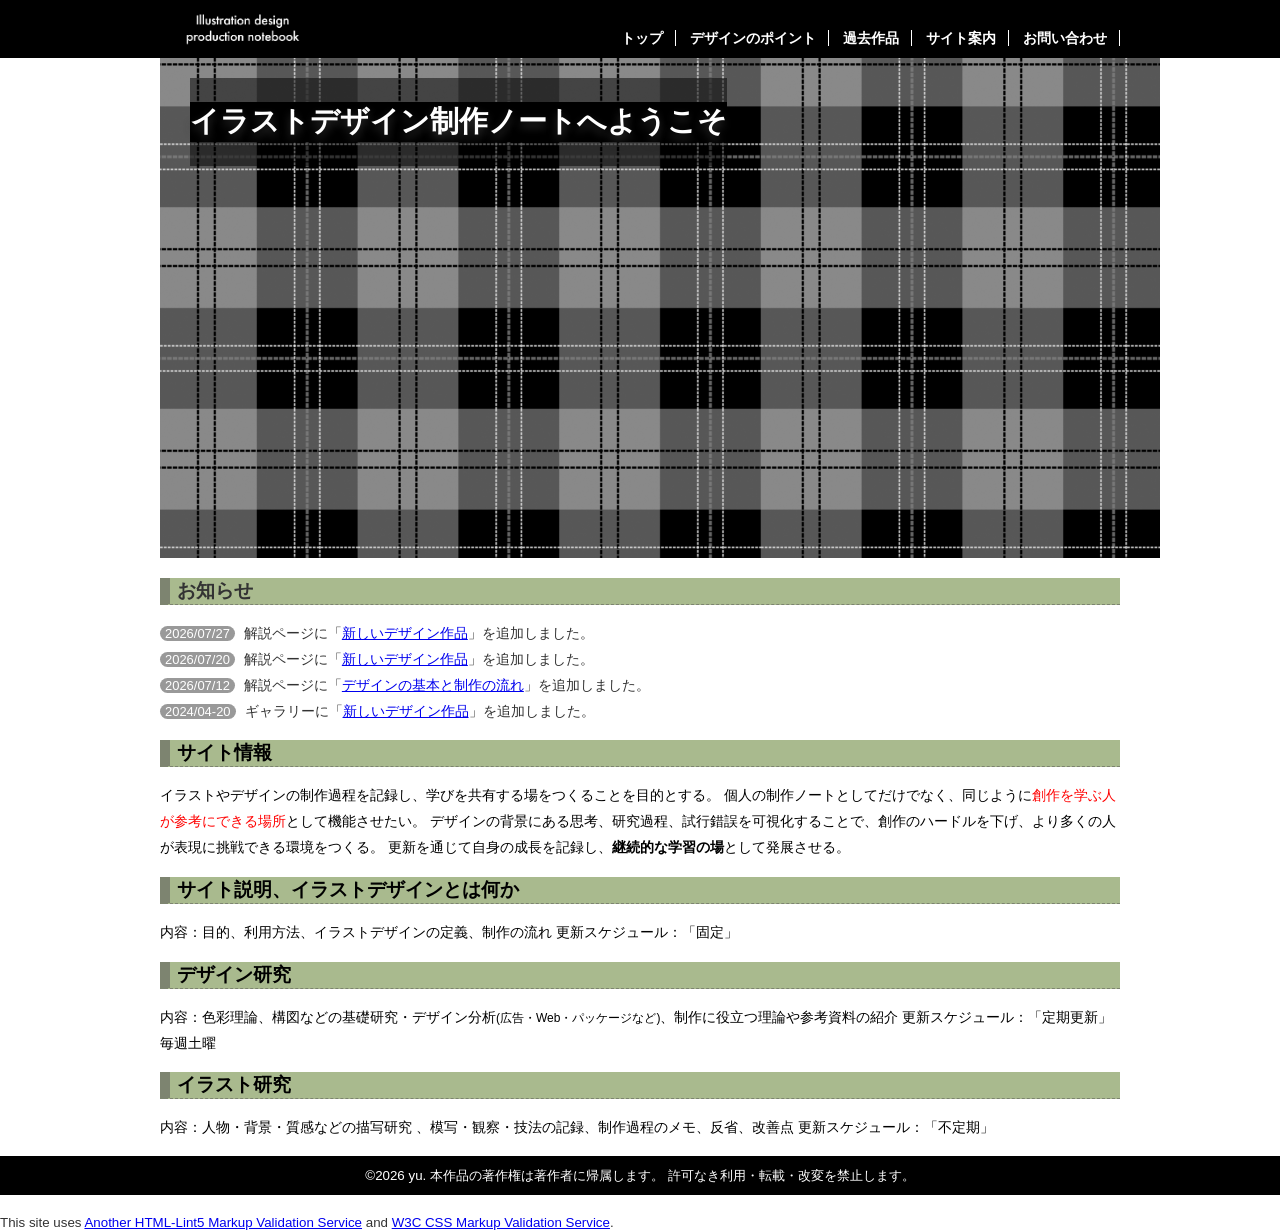
<file: index.html>
<!DOCTYPE html>
<html lang="ja">

<head>
    <meta charset="UTF-8">
    <title>トップページ：イラストデザイン制作ノート</title>
    <link rel="stylesheet" href="css/mystyle.css">
    <meta name="description" content="「イラストデザイン制作ノート」のトップページです。イラストやデザインの制作過程を記録し、学びや研究内容を共有する場を提供します。">
    <meta name="viewport" content="width=device-width">
</head>


<body>
    <header>
        <div class="header-in">
            <!--ロゴ画像-->
            <img src="image/logo.png" width="165" height="55" alt="イラストデザイン制作ノート">
            <nav>
                <ul>
                    <li><a href="index.html">トップ</a></li>
                    <li><a href="contents1.html"> デザインのポイント</a></li>
                    <li> <a href="contents2.html"> 過去作品</a></li>
                    <li> <a href="contents3.html"> サイト案内</a></li>
                    <li> <a href="contents4.html"> お問い合わせ</a></li>
                </ul>
            </nav>
        </div>
    </header>
    <article>
        <img src="image/main_bg.png" width="1000" height="500" alt="背景画像">
        <div class="catch">
            <h1>イラストデザイン制作ノートへようこそ</h1>
        </div>
        <section>
            <h2>お知らせ</h2>
            <ul>
                                <li>
                    <time datetime="2026-07-27">2026/07/27</time>
                    解説ページに「<a href="contents2.html">新しいデザイン作品</a>」を追加しました。
                </li>

                <li>
                    <time datetime="2026-07-20">2026/07/20</time>
                    解説ページに「<a href="contents2.html">新しいデザイン作品</a>」を追加しました。
                </li>

                <li>
                    <time datetime="2026-07-12">2026/07/12</time>
                    解説ページに「<a href="contents1.html">デザインの基本と制作の流れ</a>」を追加しました。
                </li>
                <li>
                    <time datetime="2024-04-20">2024/04-20</time>
                    ギャラリーに「<a href="contents2.html">新しいデザイン作品</a>」を追加しました。
                </li>
            </ul>
        </section>
        <div class="navy">
            <section>
                <h2>サイト情報</h2>
                <p>イラストやデザインの制作過程を記録し、学びを共有する場をつくることを目的とする。
                    個人の制作ノートとしてだけでなく、同じように<span class="red">創作を学ぶ人が参考にできる場所</span>として機能させたい。
                    デザインの背景にある思考、研究過程、試行錯誤を可視化することで、創作のハードルを下げ、より多くの人が表現に挑戦できる環境をつくる。
                    更新を通じて自身の成長を記録し、<strong>継続的な学習の場</strong>として発展させる。</p>
            </section>
            <section>
                <h2>サイト説明、イラストデザインとは何か</h2>
                <p>内容：目的、利用方法、イラストデザインの定義、制作の流れ
                    更新スケジュール：「固定」</p>
            </section>
            <section>
                <h2>デザイン研究</h2>
                <p>内容：色彩理論、構図などの基礎研究・デザイン分析<small>(広告・Web・パッケージなど)</small>、制作に役立つ理論や参考資料の紹介
                    更新スケジュール：「定期更新」毎週土曜</p>
            </section>
            <section>
                <h2>イラスト研究</h2>
                <p>内容：人物・背景・質感などの描写研究 、模写・観察・技法の記録、制作過程のメモ、反省、改善点
                    更新スケジュール：「不定期」</p>
            </section>
        </div>
    </article>

    <footer>
        <small>&copy;2026 yu.
            本作品の著作権は著作者に帰属します。
            許可なき利用・転載・改変を禁止します。

        </small>
    </footer>

    <br><small>This site uses <a href="http://www.htmllint.net/html-lint/htmllint.html#" target="_blank">
            Another HTML-Lint5 Markup Validation Service</a>
        and <a href="http://jigsaw.w3.org/css-validator/#validate_by_upload" target="_blank"> W3C CSS
            Markup Validation Service</a>.</small>

</body>

</html>
</file>
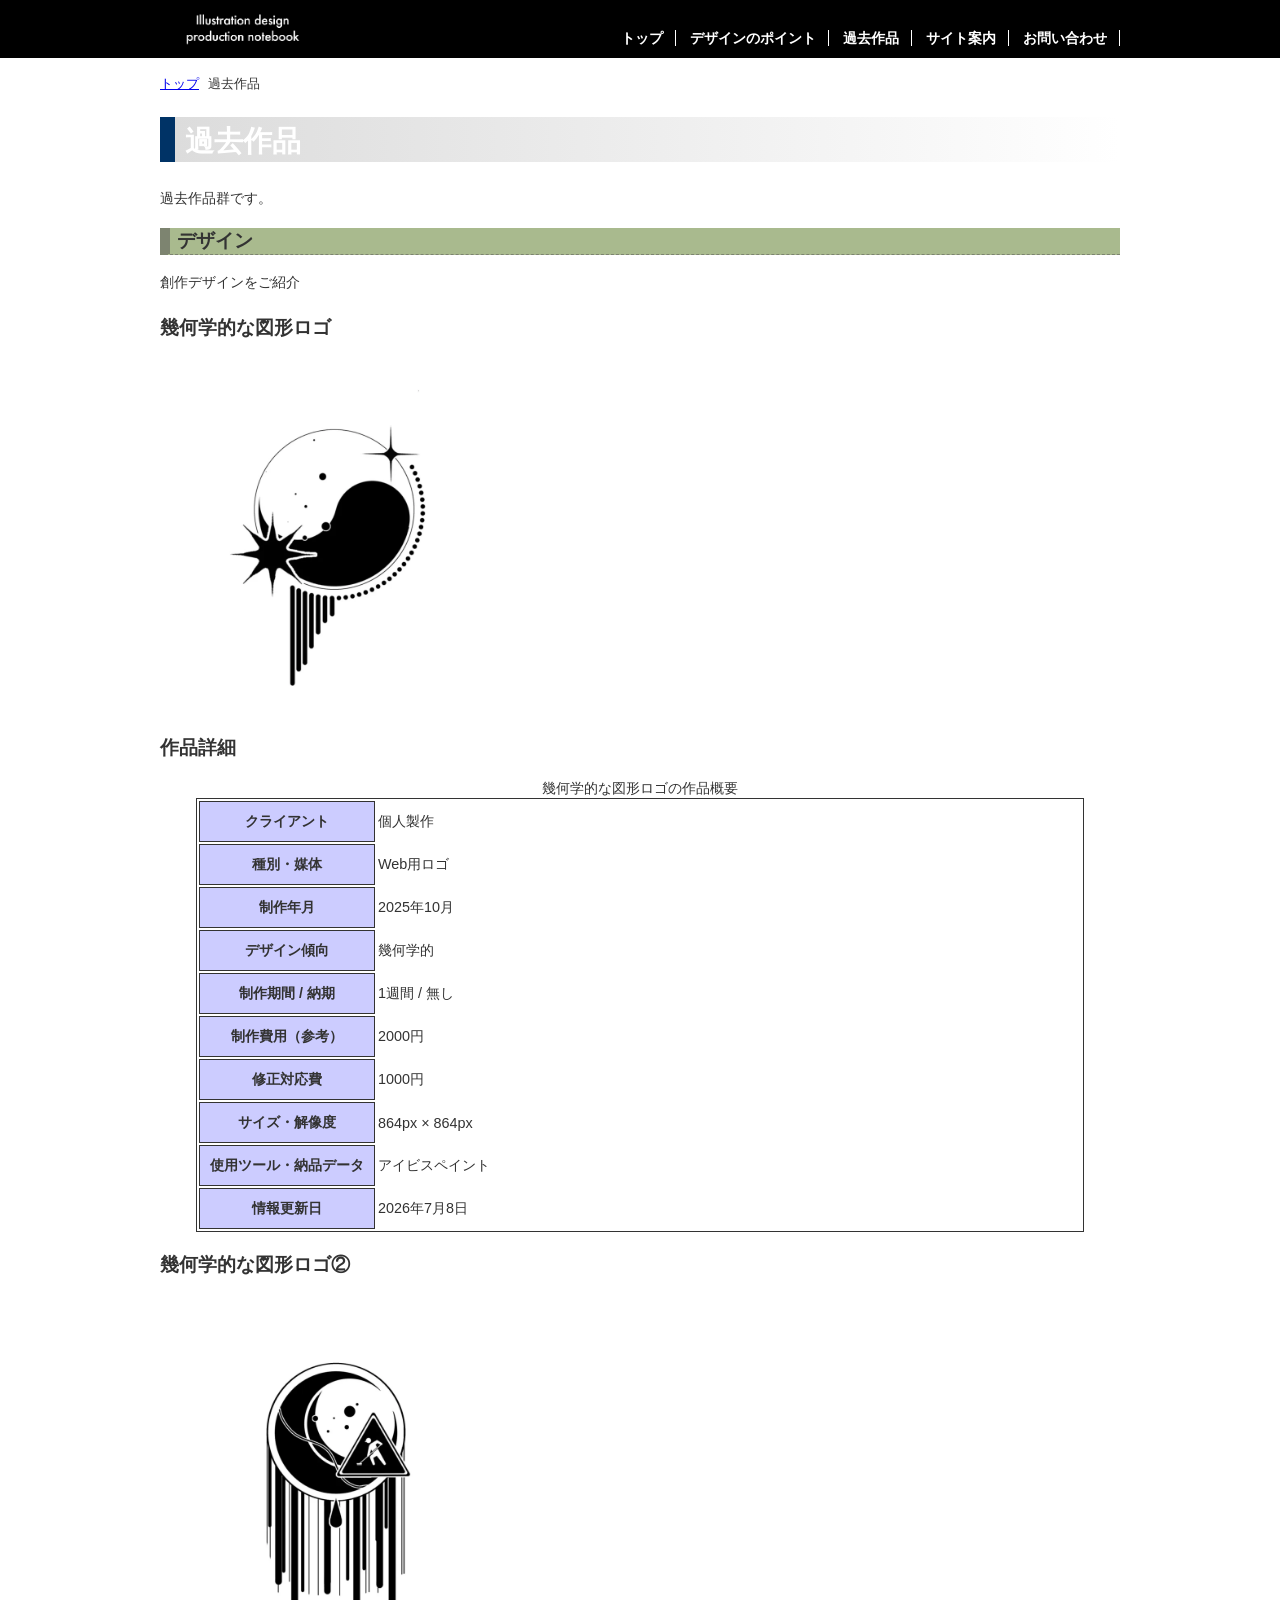
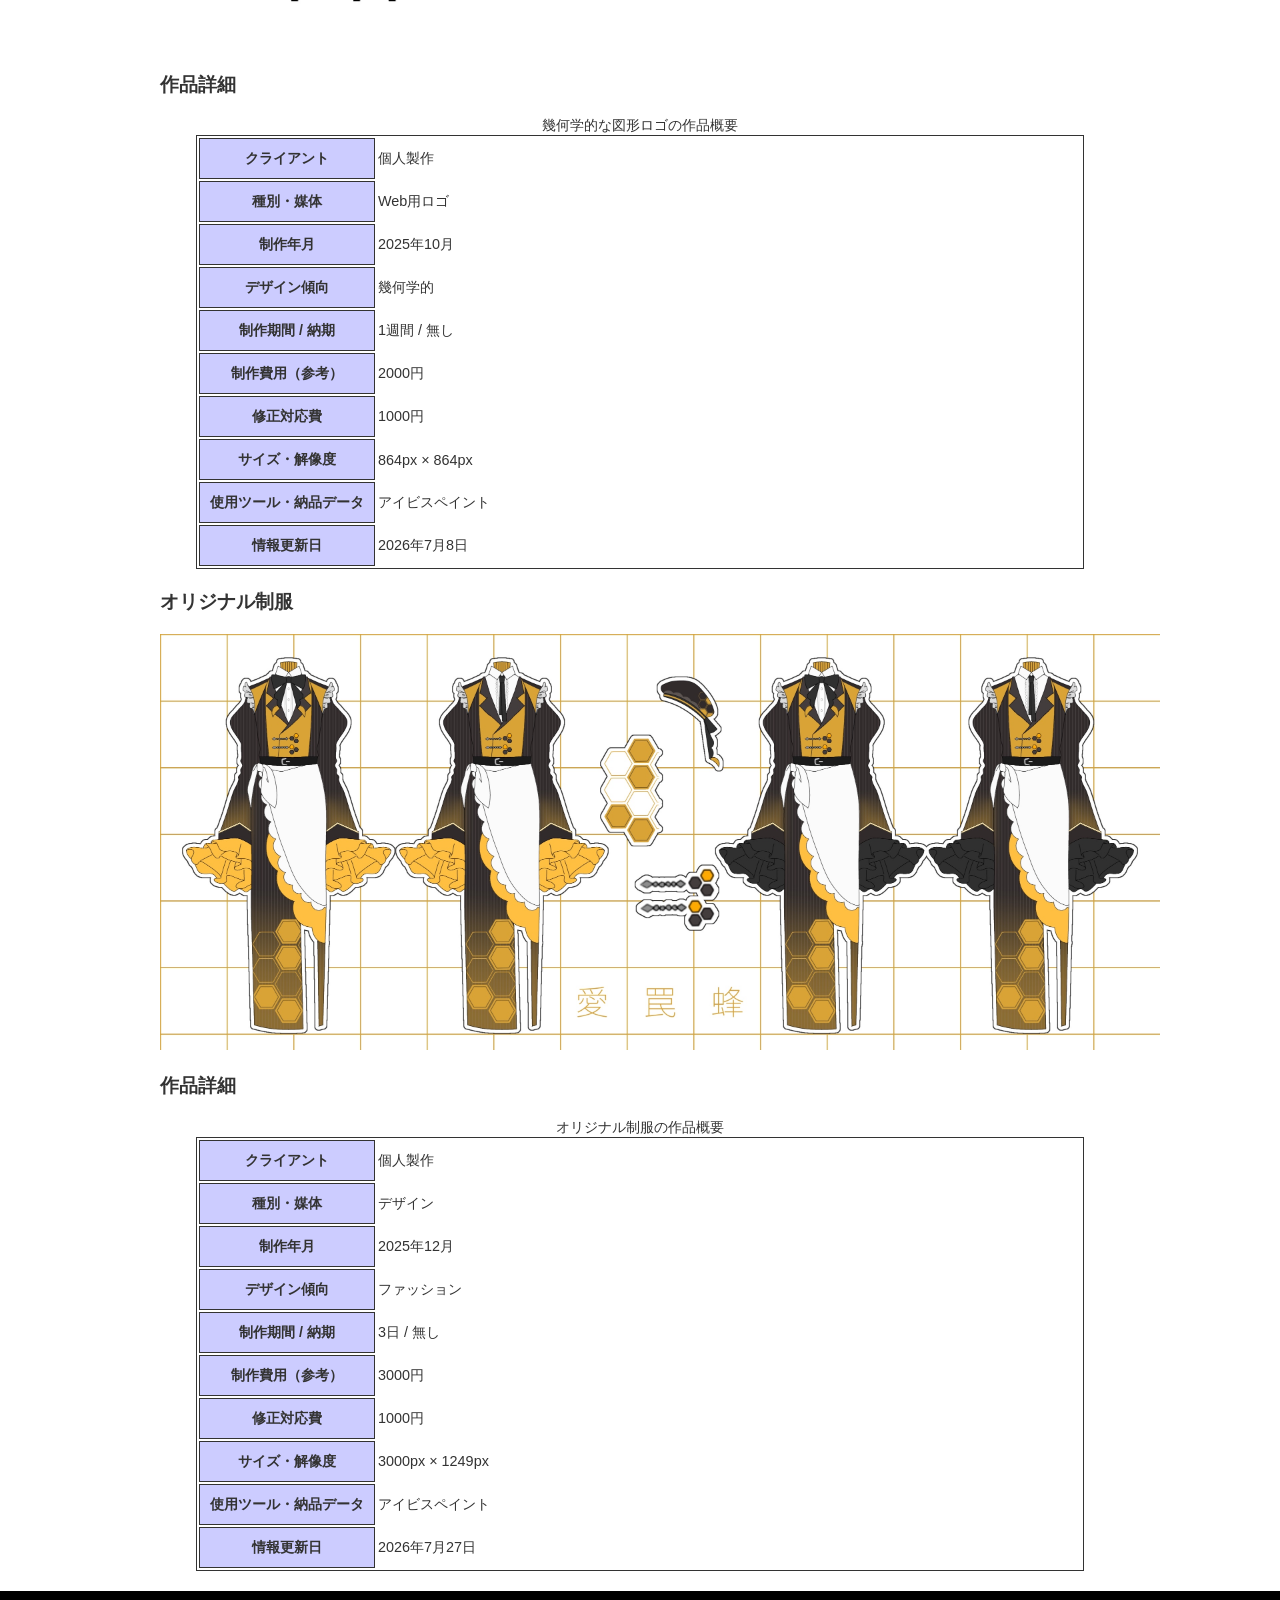
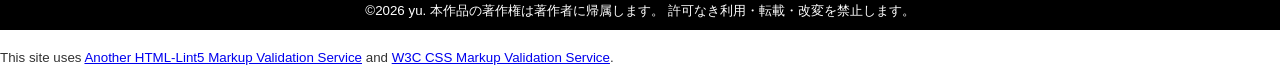
<file: contents2.html>
<!DOCTYPE html>
<html lang="ja">

<head>
    <meta charset="UTF-8">
    <title>過去作品・実績紹介</title>
    <link rel="stylesheet" href="css/mystyle.css">
    <meta name="description" content="過去作品・制作実績のページです。手がけたロゴデザインやグラフィック、作品の詳細などを紹介しています。">
    <meta name="viewport" content="width=device-width, initial-scale=1.0">
</head>

<body>
    <header>
        <div class="header-in">
            <img src="image/logo.png" width="165" height="55" alt="イラストデザイン制作ノート">
            <nav>
                <ul>
                    <li><a href="index.html">トップ</a></li>
                    <li><a href="contents1.html"> デザインのポイント</a></li>
                    <li> <a href="contents2.html"> 過去作品</a></li>
                    <li> <a href="contents3.html"> サイト案内</a></li>
                    <li> <a href="contents4.html"> お問い合わせ</a></li>
                </ul>
            </nav>
        </div>
    </header>
    <article class="page">
        <ol class="breadcrumb">
            <li><a href="index.html">トップ</a></li>
            <li>過去作品</li>
        </ol>
        <h1 class="sub-h1">過去作品</h1>
        <p>過去作品群です。</p>
        <section>
            <h2>デザイン</h2>
            <p>創作デザインをご紹介</p>
        </section>
        <section>
            <h3>幾何学的な図形ロゴ</h3>
            <img src="image/geometry_logo1.webp" alt="幾何学的なロゴ①" width="352" height="352">
        </section>
        <section>
            <h3>作品詳細</h3>
            <table>
                <caption>幾何学的な図形ロゴの作品概要</caption>
                <tr>
                    <th>クライアント</th>
                    <td>個人製作</td>
                </tr>
                <tr>
                    <th>種別・媒体</th>
                    <td>Web用ロゴ</td>
                </tr>
                <tr>
                    <th>制作年月</th>
                    <td>2025年10月</td>
                </tr>
                <tr>
                    <th>デザイン傾向</th>
                    <td>幾何学的</td>
                </tr>
                <tr>
                    <th>制作期間 / 納期</th>
                    <td>1週間 / 無し</td>
                </tr>
                <tr>
                    <th>制作費用（参考）</th>
                    <td>2000円</td>
                </tr>
                <tr>
                    <th>修正対応費</th>
                    <td>1000円</td>
                </tr>
                <tr>
                    <th>サイズ・解像度</th>
                    <td>864px × 864px</td>
                </tr>
                <tr>
                    <th>使用ツール・納品データ</th>
                    <td>アイビスペイント</td>
                </tr>
                <tr>
                    <th>情報更新日</th>
                    <td><time datetime="2026-07-08">2026年7月8日</time></td>
                </tr>
            </table>
        </section>
        <!-- 新しい作品の追加 -->
        <section>
            <h3>幾何学的な図形ロゴ②</h3>
            <img src="image/geometry_logo2.webp" alt="幾何学的なロゴ②" width="352" height="352">
        </section>
        <section>
            <h3>作品詳細</h3>
            <table>
                <caption>幾何学的な図形ロゴの作品概要</caption>
                <tr>
                    <th>クライアント</th>
                    <td>個人製作</td>
                </tr>
                <tr>
                    <th>種別・媒体</th>
                    <td>Web用ロゴ</td>
                </tr>
                <tr>
                    <th>制作年月</th>
                    <td>2025年10月</td>
                </tr>
                <tr>
                    <th>デザイン傾向</th>
                    <td>幾何学的</td>
                </tr>
                <tr>
                    <th>制作期間 / 納期</th>
                    <td>1週間 / 無し</td>
                </tr>
                <tr>
                    <th>制作費用（参考）</th>
                    <td>2000円</td>
                </tr>
                <tr>
                    <th>修正対応費</th>
                    <td>1000円</td>
                </tr>
                <tr>
                    <th>サイズ・解像度</th>
                    <td>864px × 864px</td>
                </tr>
                <tr>
                    <th>使用ツール・納品データ</th>
                    <td>アイビスペイント</td>
                </tr>
                <tr>
                    <th>情報更新日</th>
                    <td><time datetime="2026-07-08">2026年7月8日</time></td>
                </tr>
            </table>
        </section>
                <section>
            <h3>オリジナル制服</h3>
            <img src="image/seihuku.png" alt="オリジナル制服" width="1000" height="416">
        </section>
        <section>
            <h3>作品詳細</h3>
            <table>
                <caption>オリジナル制服の作品概要</caption>
                <tr>
                    <th>クライアント</th>
                    <td>個人製作</td>
                </tr>
                <tr>
                    <th>種別・媒体</th>
                    <td>デザイン</td>
                </tr>
                <tr>
                    <th>制作年月</th>
                    <td>2025年12月</td>
                </tr>
                <tr>
                    <th>デザイン傾向</th>
                    <td>ファッション</td>
                </tr>
                <tr>
                    <th>制作期間 / 納期</th>
                    <td>3日 / 無し</td>
                </tr>
                <tr>
                    <th>制作費用（参考）</th>
                    <td>3000円</td>
                </tr>
                <tr>
                    <th>修正対応費</th>
                    <td>1000円</td>
                </tr>
                <tr>
                    <th>サイズ・解像度</th>
                    <td>3000px × 1249px</td>
                </tr>
                <tr>
                    <th>使用ツール・納品データ</th>
                    <td>アイビスペイント</td>
                </tr>
                <tr>
                    <th>情報更新日</th>
                    <td><time datetime="2026-07-27">2026年7月27日</time></td>
                </tr>
            </table>
        </section>

    </article>
    <footer>
        <small>&copy;2026 yu.
            本作品の著作権は著作者に帰属します。
            許可なき利用・転載・改変を禁止します。

        </small>
    </footer>

    <br><small>This site uses <a href="http://www.htmllint.net/html-lint/htmllint.html#" target="_blank">
            Another HTML-Lint5 Markup Validation Service</a>
        and <a href="http://jigsaw.w3.org/css-validator/#validate_by_upload" target="_blank"> W3C CSS
            Markup Validation Service</a>.</small>
</body>

</html>
</file>
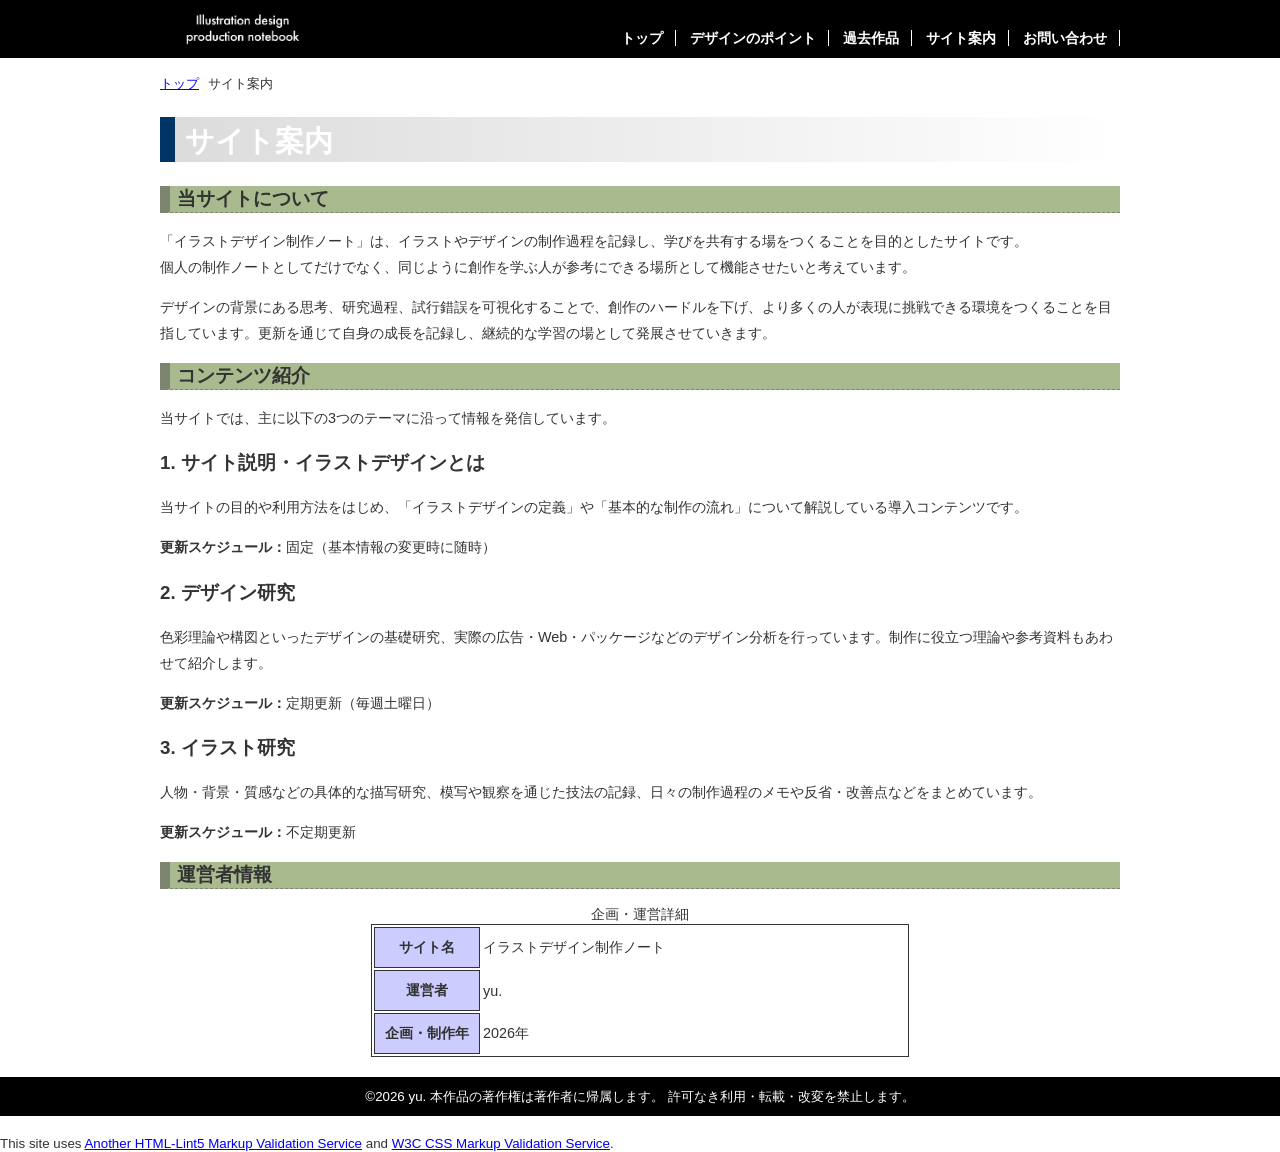
<file: contents3.html>
<!DOCTYPE html>
<html lang="ja">

<head>
    <meta charset="UTF-8">
    <title>サイト案内：イラストデザイン制作ノート</title>
    <link rel="stylesheet" href="css/mystyle.css">
    <meta name="description" content="「イラストデザイン制作ノート」のサイト案内ページです。当サイトの制作目的や、各コンテンツ（デザイン研究・イラスト研究）の紹介、更新スケジュールを掲載しています。">
    <meta name="viewport" content="width=device-width, initial-scale=1.0">
</head>

<body>
    <header>
        <div class="header-in">
            <img src="image/logo.png" width="165" height="55" alt="イラストデザイン制作ノート">
            <nav>
                <ul>
                    <li><a href="index.html">トップ</a></li>
                    <li><a href="contents1.html">デザインのポイント</a></li>
                    <li><a href="contents2.html">過去作品</a></li>
                    <li><a href="contents3.html">サイト案内</a></li>
                    <li><a href="contents4.html">お問い合わせ</a></li>
                </ul>
            </nav>
        </div>
    </header>

    <article class="page">
        <ol class="breadcrumb">
            <li><a href="index.html">トップ</a></li>
            <li>サイト案内</li>
        </ol>

        <h1 class="sub-h1">サイト案内</h1>

        <section>
            <h2>当サイトについて</h2>
            <p>
                「イラストデザイン制作ノート」は、イラストやデザインの制作過程を記録し、学びを共有する場をつくることを目的としたサイトです。<br>
                個人の制作ノートとしてだけでなく、同じように創作を学ぶ人が参考にできる場所として機能させたいと考えています。
            </p>
            <p>
                デザインの背景にある思考、研究過程、試行錯誤を可視化することで、創作のハードルを下げ、より多くの人が表現に挑戦できる環境をつくることを目指しています。更新を通じて自身の成長を記録し、継続的な学習の場として発展させていきます。
            </p>
        </section>

        <section>
            <h2>コンテンツ紹介</h2>
            <p>当サイトでは、主に以下の3つのテーマに沿って情報を発信しています。</p>

            <h3>1. サイト説明・イラストデザインとは</h3>
            <p>当サイトの目的や利用方法をはじめ、「イラストデザインの定義」や「基本的な制作の流れ」について解説している導入コンテンツです。</p>
            <p><strong>更新スケジュール：</strong>固定（基本情報の変更時に随時）</p>

            <h3>2. デザイン研究</h3>
            <p>色彩理論や構図といったデザインの基礎研究、実際の広告・Web・パッケージなどのデザイン分析を行っています。制作に役立つ理論や参考資料もあわせて紹介します。</p>
            <p><strong>更新スケジュール：</strong>定期更新（毎週土曜日）</p>

            <h3>3. イラスト研究</h3>
            <p>人物・背景・質感などの具体的な描写研究、模写や観察を通じた技法の記録、日々の制作過程のメモや反省・改善点などをまとめています。</p>
            <p><strong>更新スケジュール：</strong>不定期更新</p>
        </section>

        <section>
            <h2>運営者情報</h2>
            <table>
                <caption>企画・運営詳細</caption>
                <tr>
                    <th>サイト名</th>
                    <td>イラストデザイン制作ノート</td>
                </tr>
                <tr>
                    <th>運営者</th>
                    <td>yu.</td>
                </tr>
                <tr>
                    <th>企画・制作年</th>
                    <td>2026年</td>
                </tr>
            </table>
        </section>
    </article>

    <footer>
        <small>&copy;2026 yu.
            本作品の著作権は著作者に帰属します。
            許可なき利用・転載・改変を禁止します。

        </small>
    </footer>

    <br><small>This site uses <a href="http://www.htmllint.net/html-lint/htmllint.html#" target="_blank">
            Another HTML-Lint5 Markup Validation Service</a>
        and <a href="http://jigsaw.w3.org/css-validator/#validate_by_upload" target="_blank"> W3C CSS
            Markup Validation Service</a>.</small>
</body>

</html>
</file>
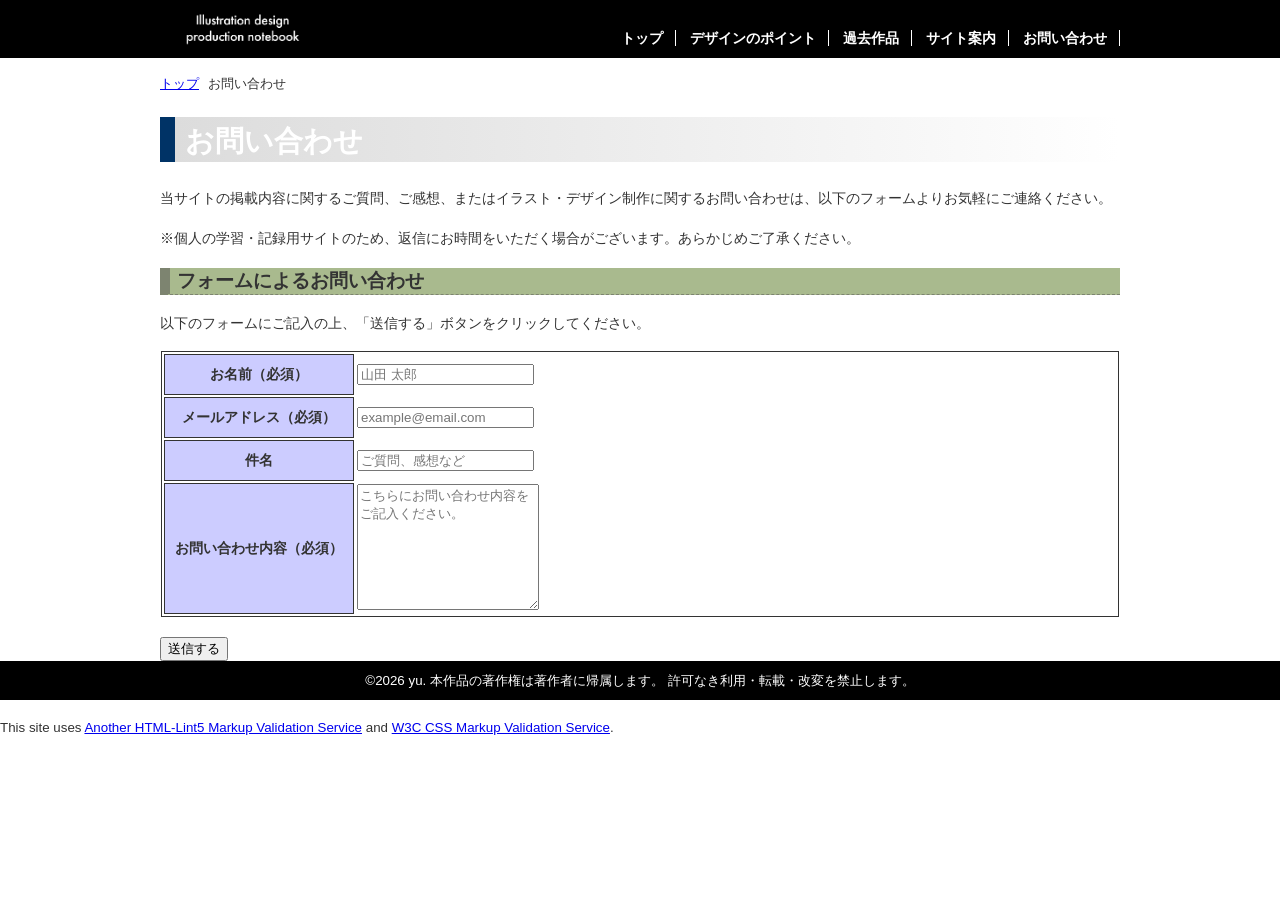
<file: contents4.html>
<!DOCTYPE html>
<html lang="ja">

<head>
    <meta charset="UTF-8">
    <title>お問い合わせ：イラストデザイン制作ノート</title>
    <link rel="stylesheet" href="css/mystyle.css">
    <meta name="description" content="「イラストデザイン制作ノート」のお問い合わせページです。制作に関するご意見、ご感想、ご質問などはこちらのフォームよりお気軽にお送りください。">
    <meta name="viewport" content="width=device-width, initial-scale=1.0">
</head>

<body>
    <header>
        <div class="header-in">
            <img src="image/logo.png" width="165" height="55" alt="イラストデザイン制作ノート">
            <nav>
                <ul>
                    <li><a href="index.html">トップ</a></li>
                    <li><a href="contents1.html">デザインのポイント</a></li>
                    <li><a href="contents2.html">過去作品</a></li>
                    <li><a href="contents3.html">サイト案内</a></li>
                    <li><a href="contents4.html">お問い合わせ</a></li>
                </ul>
            </nav>
        </div>
    </header>

    <article class="page">
        <ol class="breadcrumb">
            <li><a href="index.html">トップ</a></li>
            <li>お問い合わせ</li>
        </ol>

        <h1 class="sub-h1">お問い合わせ</h1>
        <p>当サイトの掲載内容に関するご質問、ご感想、またはイラスト・デザイン制作に関するお問い合わせは、以下のフォームよりお気軽にご連絡ください。</p>
        
        <p>※個人の学習・記録用サイトのため、返信にお時間をいただく場合がございます。あらかじめご了承ください。</p>

        <section>
            <h2>フォームによるお問い合わせ</h2>
            <p>以下のフォームにご記入の上、「送信する」ボタンをクリックしてください。</p>
            
            <form action="#" method="post" class="contact-form">
                <table class="form-table">
                    <tr>
                        <th><label for="name">お名前（必須）</label></th>
                        <td><input type="text" id="name" name="name" required placeholder="山田 太郎"></td>
                    </tr>
                    <tr>
                        <th><label for="email">メールアドレス（必須）</label></th>
                        <td><input type="email" id="email" name="email" required placeholder="example@email.com"></td>
                    </tr>
                    <tr>
                        <th><label for="subject">件名</label></th>
                        <td><input type="text" id="subject" name="subject" placeholder="ご質問、感想など"></td>
                    </tr>
                    <tr>
                        <th><label for="message">お問い合わせ内容（必須）</label></th>
                        <td><textarea id="message" name="message" rows="8" required placeholder="こちらにお問い合わせ内容をご記入ください。"></textarea></td>
                    </tr>
                </table>
                <div class="form-submit">
                    <button type="submit">送信する</button>
                </div>
            </form>
        </section>
    </article>

    <footer>
        <small>&copy;2026 yu.
            本作品の著作権は著作者に帰属します。
            許可なき利用・転載・改変を禁止します。

        </small>
    </footer>

    <br><small>This site uses <a href="http://www.htmllint.net/html-lint/htmllint.html#" target="_blank">
            Another HTML-Lint5 Markup Validation Service</a>
        and <a href="http://jigsaw.w3.org/css-validator/#validate_by_upload" target="_blank"> W3C CSS
            Markup Validation Service</a>.</small>
</body>

</html>
</file>
<file: css/mystyle.css>
@charset "utf-8";
h1{
            color: #fff;
            background-color: #000080;
        }
        footer{
            background-color: #c0c0c0;
        }
        .subhead{
            background-color: #808000;
        }
        article h1{
            background-color: #000;
        }
    
        .navy{
            color: #000;
        }

        .red{
            color: #ff0000;
        }

h2{
            background-color: #a9ba8e;
}

body{
	background-color:#ffffff;
	color:#333333;
	font-family: "メイリオ","Hiragino Sans",sans-serif;
	margin: 0;
	padding: 0;
}

p{
	font-size: 90%;
	line-height: 1.8;
}

h1{
	font-size: 180%;
}

h2{
	font-size: 120%;
    border-bottom: 1px dashed #7d8470;
	border-left: 10px solid #7d8470;
	padding-left: 7px;
}

footer{
	text-align:center;
    background-color: #000;
	color: #ffffff;
	padding-top: 10px;
	padding-bottom: 10px;
}

article{
	position: relative;
	clear: both;
	width: 960px;
	margin-left: auto;
	margin-right: auto;
}

.catch{
	position: absolute;
	top: 20px;
	left: 30px;
	color: #ffffff;
    text-shadow: 0px 5px 10px #333333;
    background-color: rgba(0, 0, 0, 0.5);
}

header{
	background-color: #000;
	color: #ffffff;
}

ul{
	list-style-type: none;
	padding-left: 0;
	line-height: 1.8;
	font-size: 90%;

}

ul time {
	background-color: #999999;
	color: #ffffff;
	border-radius: 10px;
	font-size: 90%;
	padding-left: 5px;
	padding-right: 5px;
	margin-right: 5px;
}

nav ul{
	font-weight: bold;
	text-align: right;
	padding-top: 26px;
	padding-top: 26px;
	padding-bottom: 6px;
	margin: 0;
}

nav li {
	display: inline;
	padding-left: 10px;
	padding-right: 12px;
	border-right: 1px solid #ffffff;
}

header img {
	float: left;
}

.header-in {
	width: 960px;
	margin-left: auto;
	margin-right: auto;
}

.sub-h1 {
	background: linear-gradient(to left,#ffffff,#dcdcdc);
	padding-top: 5px;
	padding-left: 10px;
	border-left: 15px solid #003366;
}

.point-list {
	list-style-image: url(../image/list.gif);
	font-weight: bold;
	margin-left: 30px;
}

.point-img {
	box-shadow: 0px 0px 10px 3px #aaaaaa;
	border-radius: 10px;
}

.sentou {
	clear: both;
	text-align: right;
}

ol li {
	display: inline;
	margin-right: 5px;
	font-size: 80%;
}
ol {
	padding-left: 0px;
}

.page {
	padding-left: 10px;
	padding-right: 10px;
}

nav ul a{
	text-decoration: none;
	color: #ffffff;
}

nav ul a:hover {
	color: #ffcc00;
}

nav ul a:active {
	color: #ff0000;
}

table {
	border: 1px solid #333333;
	font-size: 90%;
	margin-left: auto;
	margin-right: auto;
	margin-bottom: 20px;
}

th {
	background-color: #ccccff;
	border: 1px solid #333333;
	padding: 10px;
	width: 20%;
}

/*959px以下の場合*/
@media(max-width: 959px){
	nav ul {
		float: none;
	}
	
	nav ul {
		text-align: left;
		margin-left: 10px;
	}

	article {
		width: auto;
	}
	
	article img{
		max-width: 100%;
		height: auto;
	}

	.header-in{
		width: auto;
	}
}

/* 600px以下の場合 */
@media (max-width: 600px){
	nav li {
		font-size: 75%;
		padding-left: 2px;
		padding-right: 2px;
	}
	footer {
		font-size: 75%;
	}

	.catch {
		top: 5px;
		left: 10px;
		/* font-size:75%; */
	}

	.point-img {
		float: none;
	}
}

/* contents1 背景*/
body.contents1 {
    background: linear-gradient(to bottom, #ffffff, #e0f7ff);
}


.float-img {
    float: left;
    margin: 10px 20px 10px 0;
}

.clear {
    clear: both;
}
</file>
